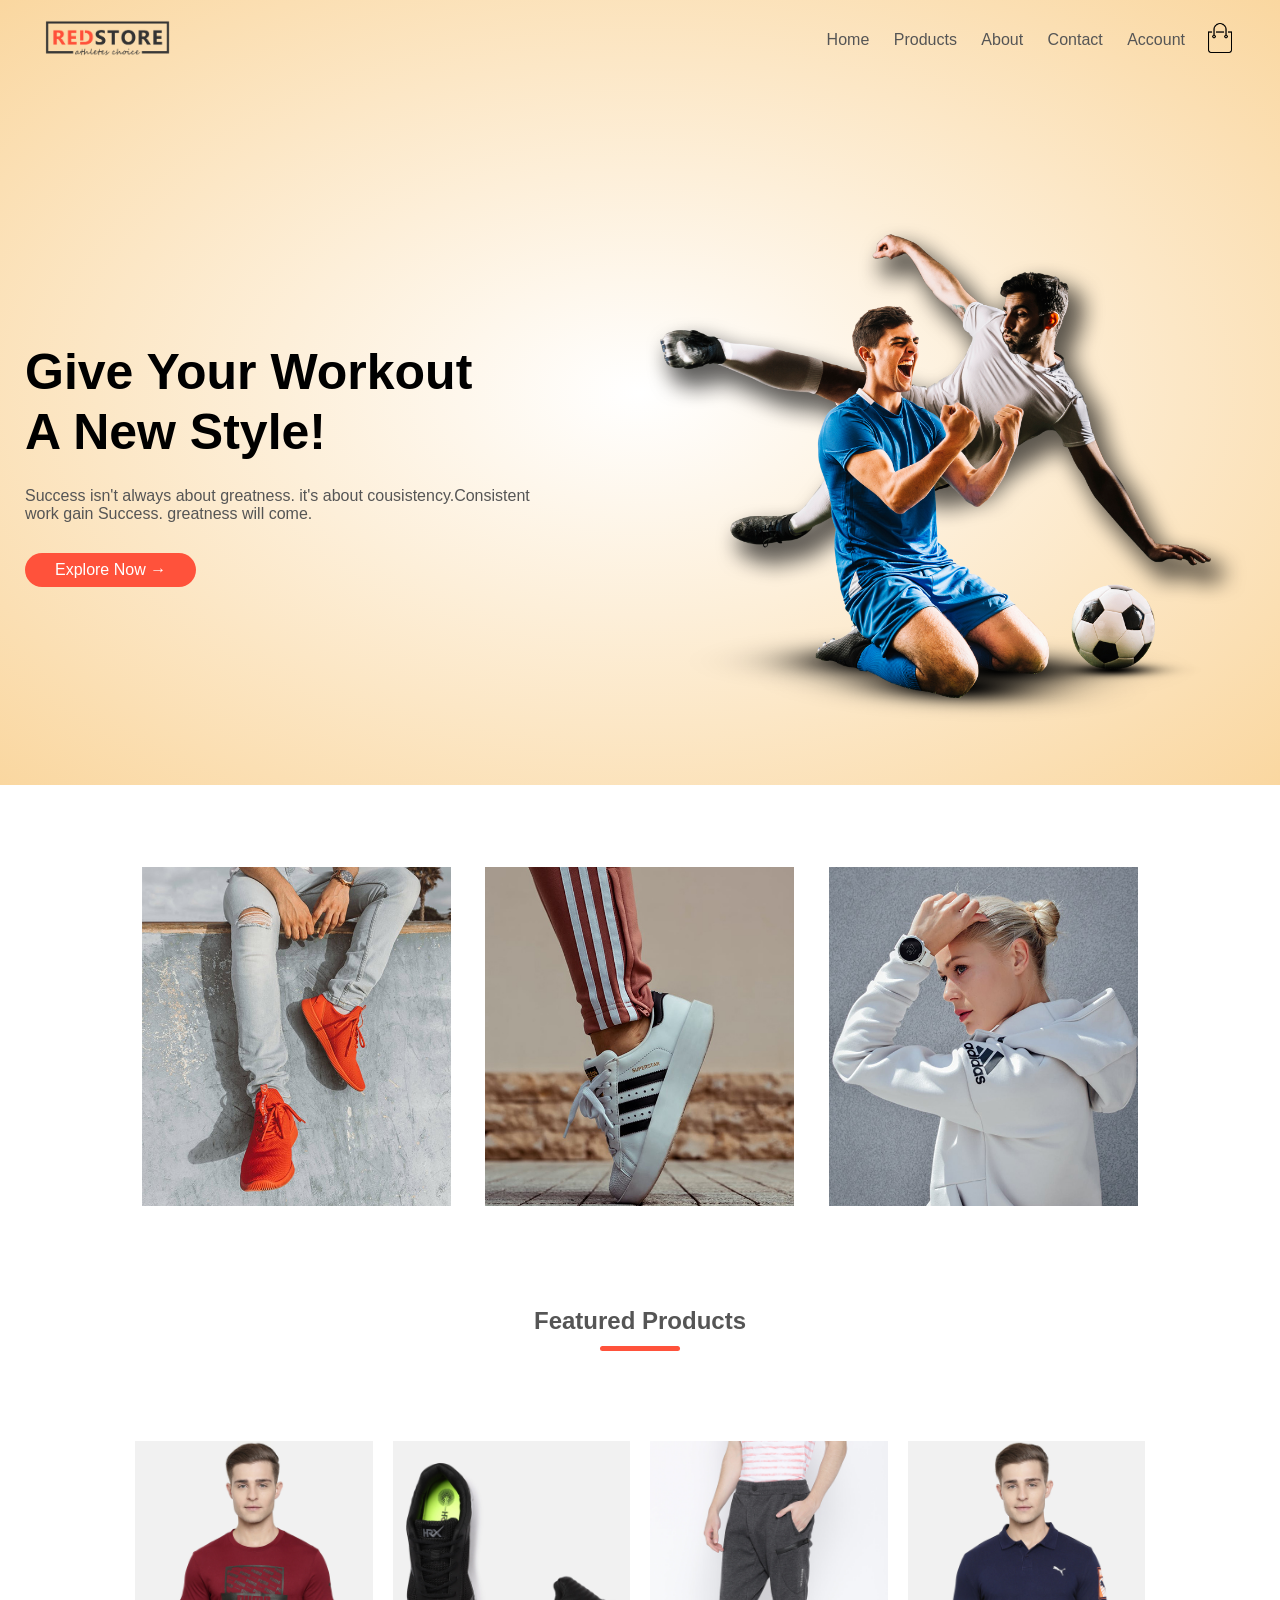
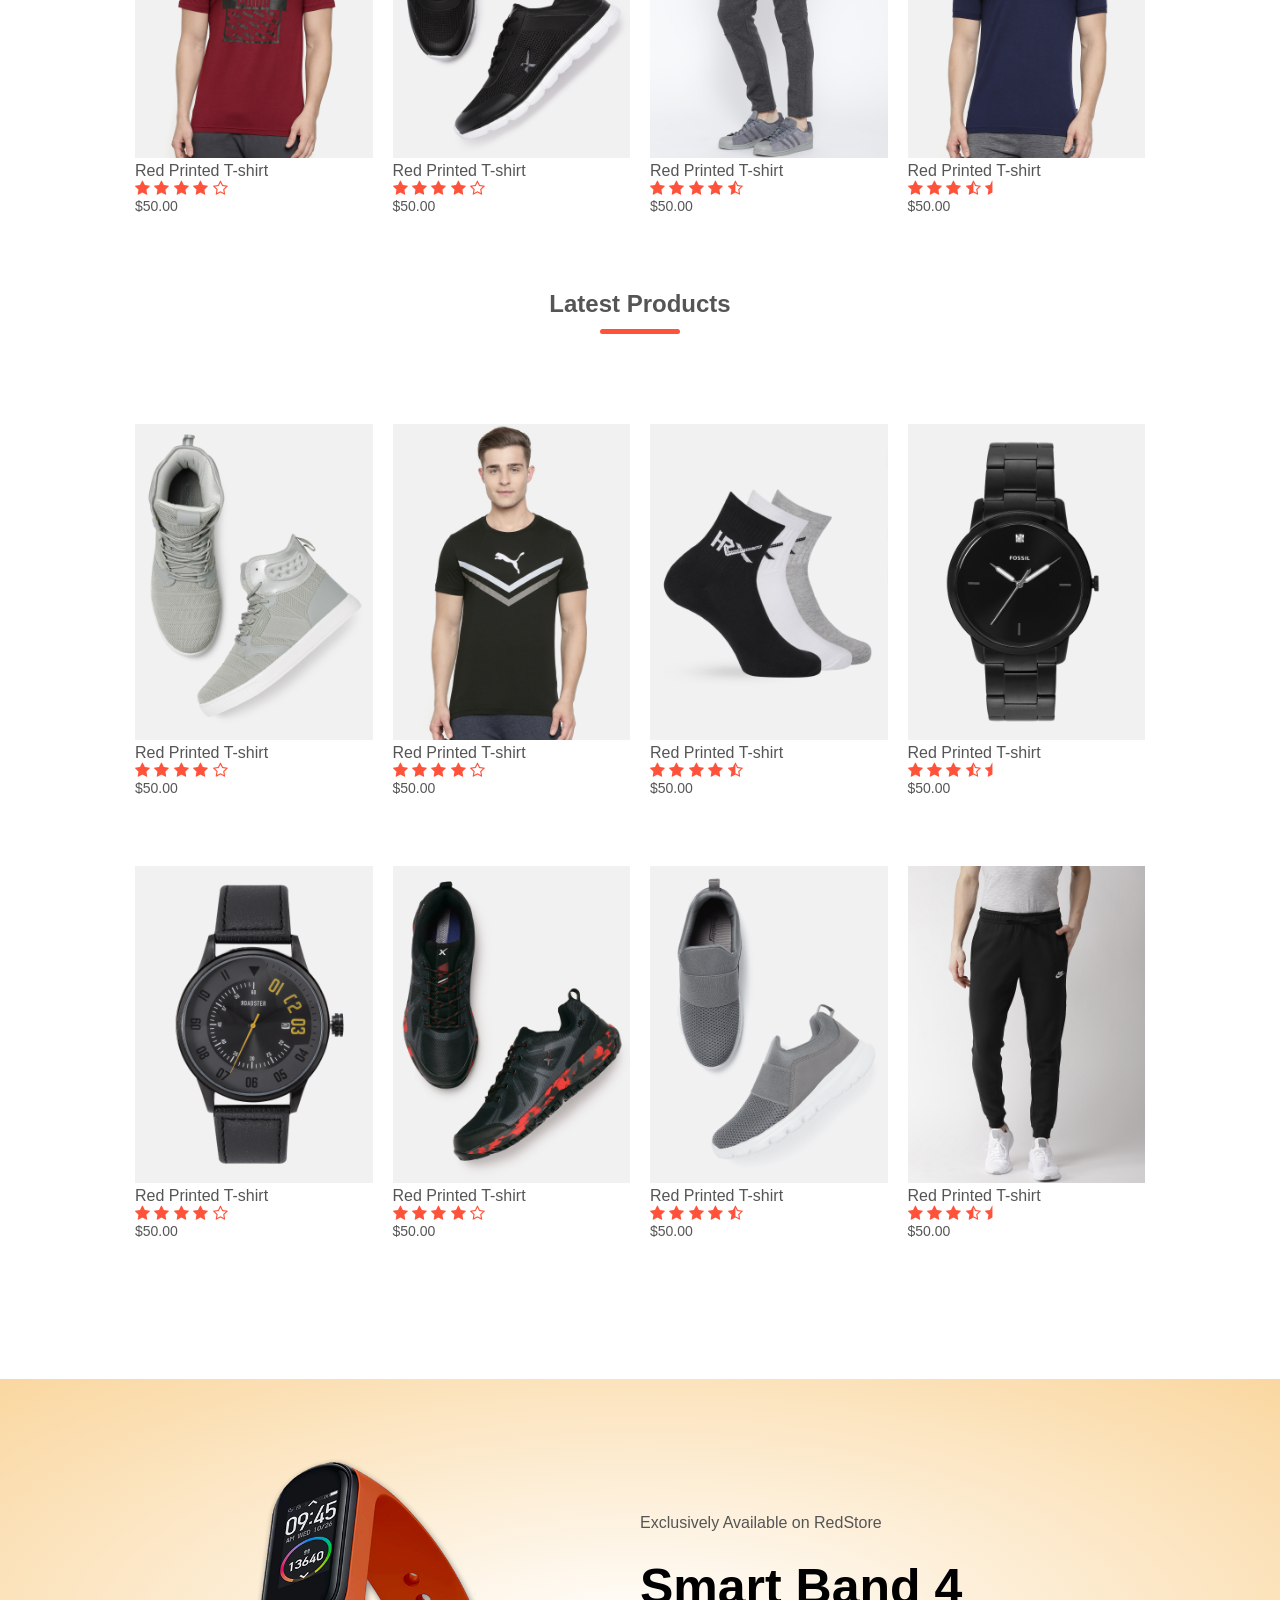
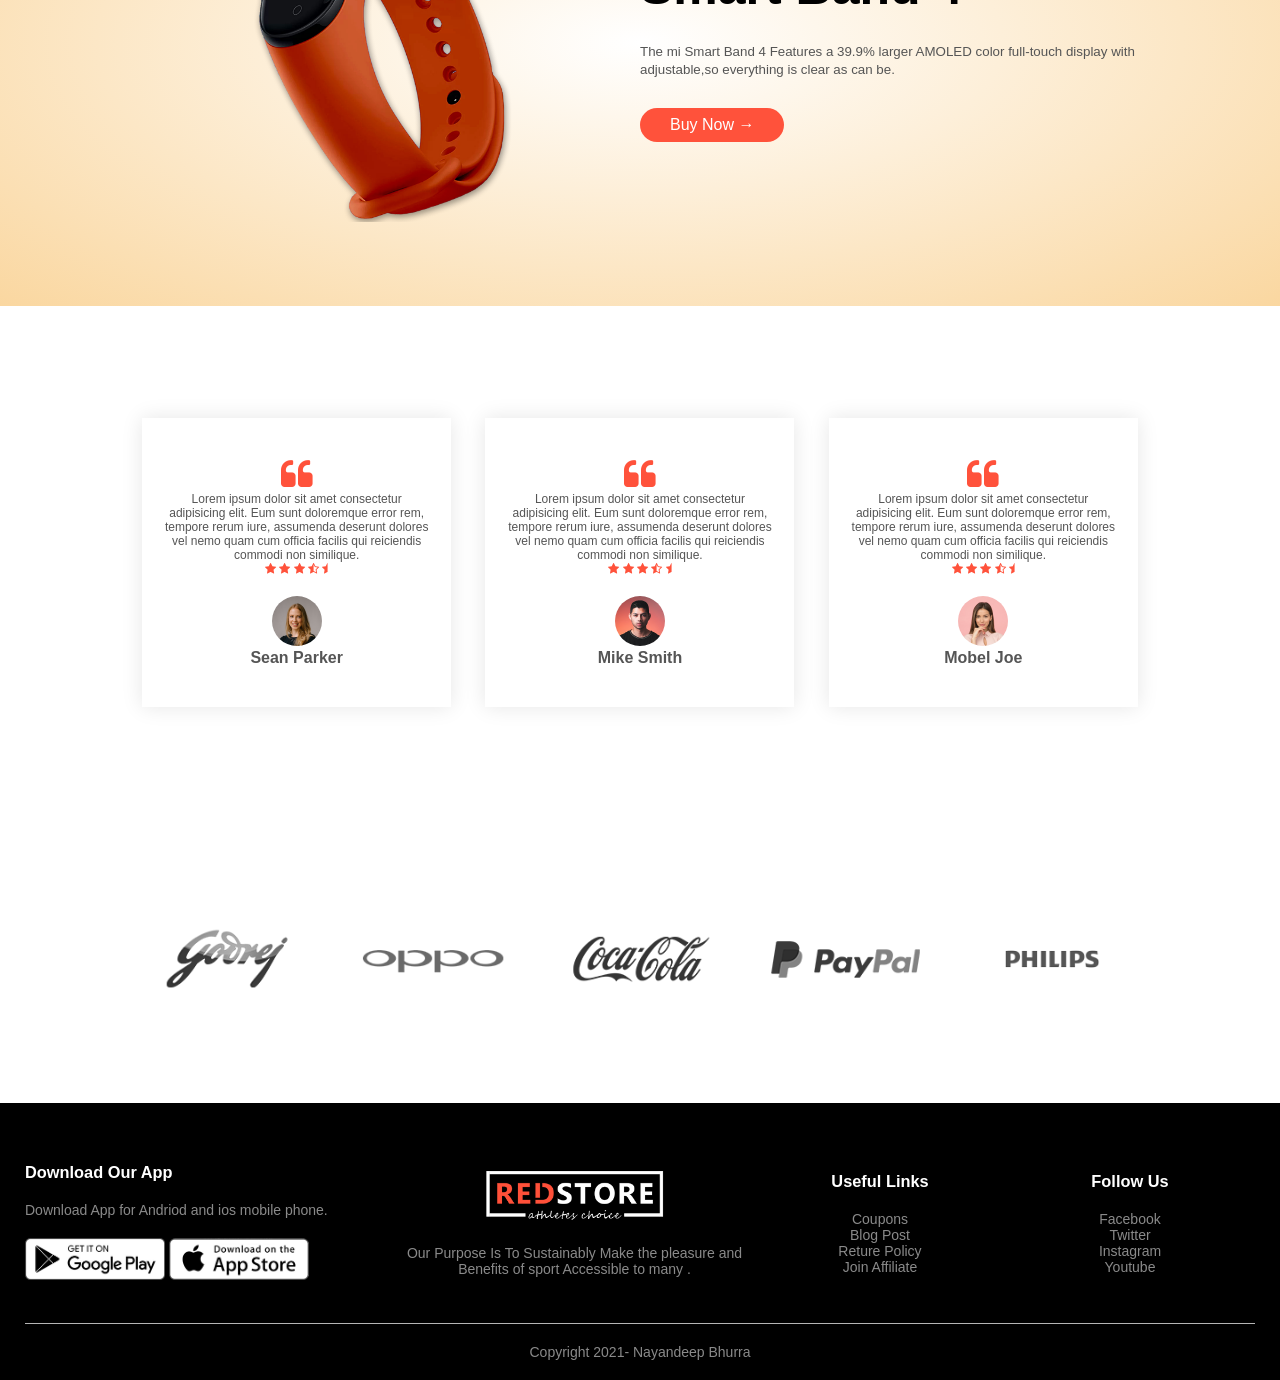
<file: index.html>
<!DOCTYPE html>
<html lang="en">
<head>
    <meta charset="UTF-8">
    <meta http-equiv="X-UA-Compatible" content="IE=edge">
    <meta name="viewport" content="width=device-width, initial-scale=1.0">
    <title>RedStore | Ecommerce Website</title>
    <link rel="stylesheet" href="shoping_store_css.css">
    <link rel="stylesheet" href="font-awesome/css/font-awesome.min.css">
</head>
<body>
<div class="header">  
    <div class="container">
        <div class="navbar">
        <div class="logo">
            <a href="shoping_store_html.html"><img src="logo.png" alt="logo" width="125px"></a>
        </div>
        <nav>
            <ul id="MenuItems">
                <li><a href="shoping_store_html.html">Home</a></li>
                <li><a href="shoping_store_product_html.html">Products</a></li>
                <li><a href="">About</a></li>
                <li><a href="">Contact</a></li>
                <li><a href="shoping_account_html.html">Account</a></li>
            </ul>
        </nav>
       <a href="shoping_store_cart_html.html"><img src="cart.png" alt="cart" width="30px" height="30px"></a>
        <img src="menu.png" alt="menu" class="menu-icon" onclick="menutoggle()">
    </div>
    <div class="row">
        <div class="col-2">
            <h1>Give Your Workout<br>A New Style!</h1>
            <p>Success isn't always about greatness. it's about
                cousistency.Consistent <br> work gain Success.
                greatness will come.
            </p>
            <a href="" class="btn">Explore Now &#8594;</a>
        </div>
        <div class="col-2">
            <img src="image1.png" alt="image1">
        </div>
        </div>
    </div>
</div>

<!--------------------------featured categories-->

<div class="categories">
    <div class="small-container">
    <div class="row">
        <div class="col-3">
            <img src="category-1.jpg" alt="categories">
        </div>
        <div class="col-3">
            <img src="category-2.jpg" alt="categories">
        </div>
        <div class="col-3">
            <img src="category-3.jpg" alt="categories">
        </div>
    </div>
    </div>
</div>
<!---------------featured products-->
<div class="small-container">
    <h2 class="title">Featured Products</h2>
    <div class="row">
        <div class="col-4">
           <a href="shoping_store_product_detalis_html.html"><img src="product-1.jpg" alt="product"></a>
            <a href="shoping_store_product_detalis_html.html"><h4>Red Printed T-shirt</h4></a>
            <div class="rating">
                <i class="fa fa-star" aria-hidden="true"></i>
                <i class="fa fa-star" aria-hidden="true"></i>
                <i class="fa fa-star" aria-hidden="true"></i>
                <i class="fa fa-star" aria-hidden="true"></i>
                <i class="fa fa-star-o" aria-hidden="true"></i>
            </div>
            <p>$50.00</p>
        </div>
        <div class="col-4">
            <img src="product-2.jpg" alt="product">
            <h4>Red Printed T-shirt</h4>
            <div class="rating">
                <i class="fa fa-star" aria-hidden="true"></i>
                <i class="fa fa-star" aria-hidden="true"></i>
                <i class="fa fa-star" aria-hidden="true"></i>
                <i class="fa fa-star" aria-hidden="true"></i>
                <i class="fa fa-star-o" aria-hidden="true"></i>
            </div>
            <p>$50.00</p>
        </div>
        <div class="col-4">
            <img src="product-3.jpg" alt="product">
            <h4>Red Printed T-shirt</h4>
            <div class="rating">
                <i class="fa fa-star" aria-hidden="true"></i>
                <i class="fa fa-star" aria-hidden="true"></i>
                <i class="fa fa-star" aria-hidden="true"></i>
                <i class="fa fa-star" aria-hidden="true"></i>
                <i class="fa fa-star-half-o" aria-hidden="true"></i>
            </div>
            <p>$50.00</p>
        </div>
        <div class="col-4">
            <img src="product-4.jpg" alt="product">
            <h4>Red Printed T-shirt</h4>
            <div class="rating">
                <i class="fa fa-star" aria-hidden="true"></i>
                <i class="fa fa-star" aria-hidden="true"></i>
                <i class="fa fa-star" aria-hidden="true"></i>
                <i class="fa fa-star-half-o" aria-hidden="true"></i>
                <i class="fa fa-star-half" aria-hidden="true"></i>
            </div>
            <p>$50.00</p>
        </div> 
    </div>
    <h2 class="title">Latest Products</h2>
    <div class="row">
        <div class="col-4">
            <img src="product-5.jpg" alt="product">
            <h4>Red Printed T-shirt</h4>
            <div class="rating">
                <i class="fa fa-star" aria-hidden="true"></i>
                <i class="fa fa-star" aria-hidden="true"></i>
                <i class="fa fa-star" aria-hidden="true"></i>
                <i class="fa fa-star" aria-hidden="true"></i>
                <i class="fa fa-star-o" aria-hidden="true"></i>
            </div>
            <p>$50.00</p>
        </div>
        <div class="col-4">
            <img src="product-6.jpg" alt="product">
            <h4>Red Printed T-shirt</h4>
            <div class="rating">
                <i class="fa fa-star" aria-hidden="true"></i>
                <i class="fa fa-star" aria-hidden="true"></i>
                <i class="fa fa-star" aria-hidden="true"></i>
                <i class="fa fa-star" aria-hidden="true"></i>
                <i class="fa fa-star-o" aria-hidden="true"></i>
            </div>
            <p>$50.00</p>
        </div>
        <div class="col-4">
            <img src="product-7.jpg" alt="product">
            <h4>Red Printed T-shirt</h4>
            <div class="rating">
                <i class="fa fa-star" aria-hidden="true"></i>
                <i class="fa fa-star" aria-hidden="true"></i>
                <i class="fa fa-star" aria-hidden="true"></i>
                <i class="fa fa-star" aria-hidden="true"></i>
                <i class="fa fa-star-half-o" aria-hidden="true"></i>
            </div>
            <p>$50.00</p>
        </div>
        <div class="col-4">
            <img src="product-8.jpg" alt="product">
            <h4>Red Printed T-shirt</h4>
            <div class="rating">
                <i class="fa fa-star" aria-hidden="true"></i>
                <i class="fa fa-star" aria-hidden="true"></i>
                <i class="fa fa-star" aria-hidden="true"></i>
                <i class="fa fa-star-half-o" aria-hidden="true"></i>
                <i class="fa fa-star-half" aria-hidden="true"></i>
            </div>
            <p>$50.00</p>
        </div> 
    </div>
        <div class="row">
            <div class="col-4">
                <img src="product-9.jpg" alt="product-1">
                <h4>Red Printed T-shirt</h4>
                <div class="rating">
                    <i class="fa fa-star" aria-hidden="true"></i>
                    <i class="fa fa-star" aria-hidden="true"></i>
                    <i class="fa fa-star" aria-hidden="true"></i>
                    <i class="fa fa-star" aria-hidden="true"></i>
                    <i class="fa fa-star-o" aria-hidden="true"></i>
                </div>
                <p>$50.00</p>
            </div>
            <div class="col-4">
                <img src="product-10.jpg" alt="product-1">
                <h4>Red Printed T-shirt</h4>
                <div class="rating">
                    <i class="fa fa-star" aria-hidden="true"></i>
                    <i class="fa fa-star" aria-hidden="true"></i>
                    <i class="fa fa-star" aria-hidden="true"></i>
                    <i class="fa fa-star" aria-hidden="true"></i>
                    <i class="fa fa-star-o" aria-hidden="true"></i>
                </div>
                <p>$50.00</p>
            </div>
            <div class="col-4">
                <img src="product-11.jpg" alt="product-1">
                <h4>Red Printed T-shirt</h4>
                <div class="rating">
                    <i class="fa fa-star" aria-hidden="true"></i>
                    <i class="fa fa-star" aria-hidden="true"></i>
                    <i class="fa fa-star" aria-hidden="true"></i>
                    <i class="fa fa-star" aria-hidden="true"></i>
                    <i class="fa fa-star-half-o" aria-hidden="true"></i>
                </div>
                <p>$50.00</p>
            </div>
            <div class="col-4">
                <img src="product-12.jpg" alt="product-1">
                <h4>Red Printed T-shirt</h4>
                <div class="rating">
                    <i class="fa fa-star" aria-hidden="true"></i>
                    <i class="fa fa-star" aria-hidden="true"></i>
                    <i class="fa fa-star" aria-hidden="true"></i>
                    <i class="fa fa-star-half-o" aria-hidden="true"></i>
                    <i class="fa fa-star-half" aria-hidden="true"></i>
                </div>
                <p>$50.00</p>
            </div> 
        </div>
</div>
<!---------------------------------offer-->
<div class="offer">
    <div class="small-container">
        <div class="row">
            <div class="col-2">
                <img src="exclusive.png" alt="exclusive" class="offer-img">
            </div>
            <div class="col-2">
                <p>Exclusively Available on RedStore</p>
                <h1>Smart Band 4</h1>
                <small>The mi Smart Band 4 Features a 39.9% larger 
                    AMOLED color full-touch display with adjustable,so 
                    everything is clear as can be.</small>
<br>
                <a href="" class="btn">Buy Now &#8594;</a>
            </div>
        </div>
    </div>
</div>

<!----------------testimonal----------------->
<div class="testimonal">
    <div class="small-container">
        <div class="row">
            <div class="col-3">
                <i class="fa fa-quote-left" aria-hidden="true"></i>
                <p>Lorem ipsum dolor sit amet consectetur 
                    adipisicing elit. Eum sunt doloremque error rem, 
                    tempore rerum iure, assumenda deserunt dolores vel
                     nemo quam cum officia facilis qui reiciendis 
                     commodi non similique.</p>
                     <div class="rating">
                        <i class="fa fa-star" aria-hidden="true"></i>
                        <i class="fa fa-star" aria-hidden="true"></i>
                        <i class="fa fa-star" aria-hidden="true"></i>
                        <i class="fa fa-star-half-o" aria-hidden="true"></i>
                        <i class="fa fa-star-half" aria-hidden="true"></i>
                    </div>
                    <img src="user-1.png" alt="user">
                    <h3>Sean Parker</h3>
            </div>
            <div class="col-3">
                <i class="fa fa-quote-left" aria-hidden="true"></i>
                <p>Lorem ipsum dolor sit amet consectetur 
                    adipisicing elit. Eum sunt doloremque error rem, 
                    tempore rerum iure, assumenda deserunt dolores vel
                     nemo quam cum officia facilis qui reiciendis 
                     commodi non similique.</p>
                     <div class="rating">
                        <i class="fa fa-star" aria-hidden="true"></i>
                        <i class="fa fa-star" aria-hidden="true"></i>
                        <i class="fa fa-star" aria-hidden="true"></i>
                        <i class="fa fa-star-half-o" aria-hidden="true"></i>
                        <i class="fa fa-star-half" aria-hidden="true"></i>
                    </div>
                    <img src="user-2.png" alt="user">
                    <h3>Mike Smith</h3>
            </div>
            <div class="col-3">
                <i class="fa fa-quote-left" aria-hidden="true"></i>
                <p>Lorem ipsum dolor sit amet consectetur 
                    adipisicing elit. Eum sunt doloremque error rem, 
                    tempore rerum iure, assumenda deserunt dolores vel
                     nemo quam cum officia facilis qui reiciendis 
                     commodi non similique.</p>
                     <div class="rating">
                        <i class="fa fa-star" aria-hidden="true"></i>
                        <i class="fa fa-star" aria-hidden="true"></i>
                        <i class="fa fa-star" aria-hidden="true"></i>
                        <i class="fa fa-star-half-o" aria-hidden="true"></i>
                        <i class="fa fa-star-half" aria-hidden="true"></i>
                    </div>
                    <img src="user-3.png" alt="user">
                    <h3>Mobel Joe</h3>
            </div>
        </div>
    </div>
</div>
<!---------------brands--------------->
    <div class="brands">
        <div class="small-container">
            <div class="row">
                <div class="col-5">
                    <img src="logo-godrej.png" alt="logo-godrej">
                </div>
                <div class="col-5">
                    <img src="logo-oppo.png" alt="logo-godrej">
                </div>
                <div class="col-5">
                    <img src="logo-coca-cola.png" alt="logo-godrej">
                </div>
                <div class="col-5">
                    <img src="logo-paypal.png" alt="logo-godrej">
                </div>
                <div class="col-5">
                    <img src="logo-philips.png" alt="logo-godrej">
                </div>
            </div>
        </div>
    </div>
<!--------------------------footer-->
<div class="footer">
    <div class="container">
        <div class="row">
            <div class="footer-col-1">
                <h3>Download Our App</h3>
                <p>Download App for Andriod and ios mobile phone.</p>
                <div class="app-logo">
                    <img src="play-store.png" alt="play-store">
                    <img src="app-store.png" alt="app-store">
                </div>
            </div>
            <div class="footer-col-2">
                <img src="logo-white.png" alt="logo">
                <p>Our Purpose Is To Sustainably Make the pleasure and 
                    Benefits of sport Accessible to many .</p>
                </p>
            </div>
            <div class="footer-col-3">
                <h3>Useful Links</h3>
                <ul>
                    <li>Coupons</li>
                    <li>Blog Post</li>
                    <li>Reture Policy</li>
                    <li>Join Affiliate</li>
                </ul>
            </div>
            <div class="footer-col-4">
                <h3>Follow Us</h3>
                <ul>
                    <li>Facebook</li>
                    <li>Twitter</li>
                    <li>Instagram</li>
                    <li>Youtube</li>
                </ul>
            </div>
        </div>
        <hr>
        <p class="copy-right">Copyright 2021- Nayandeep Bhurra</p>
    </div>
</div>

<!------------------------java script-->
<script>
    var MenuItems = document.getElementById("MenuItems");

    MenuItems.style.maxHeight = "0px";

    function menutoggle(){
        if(  MenuItems.style.maxHeight == "0px")
        {
            MenuItems.style.maxHeight = "200px";
        }
        else
        {
            MenuItems.style.maxHeight = "0px";
        }
    }
</script>
</body>
</html>
</file>
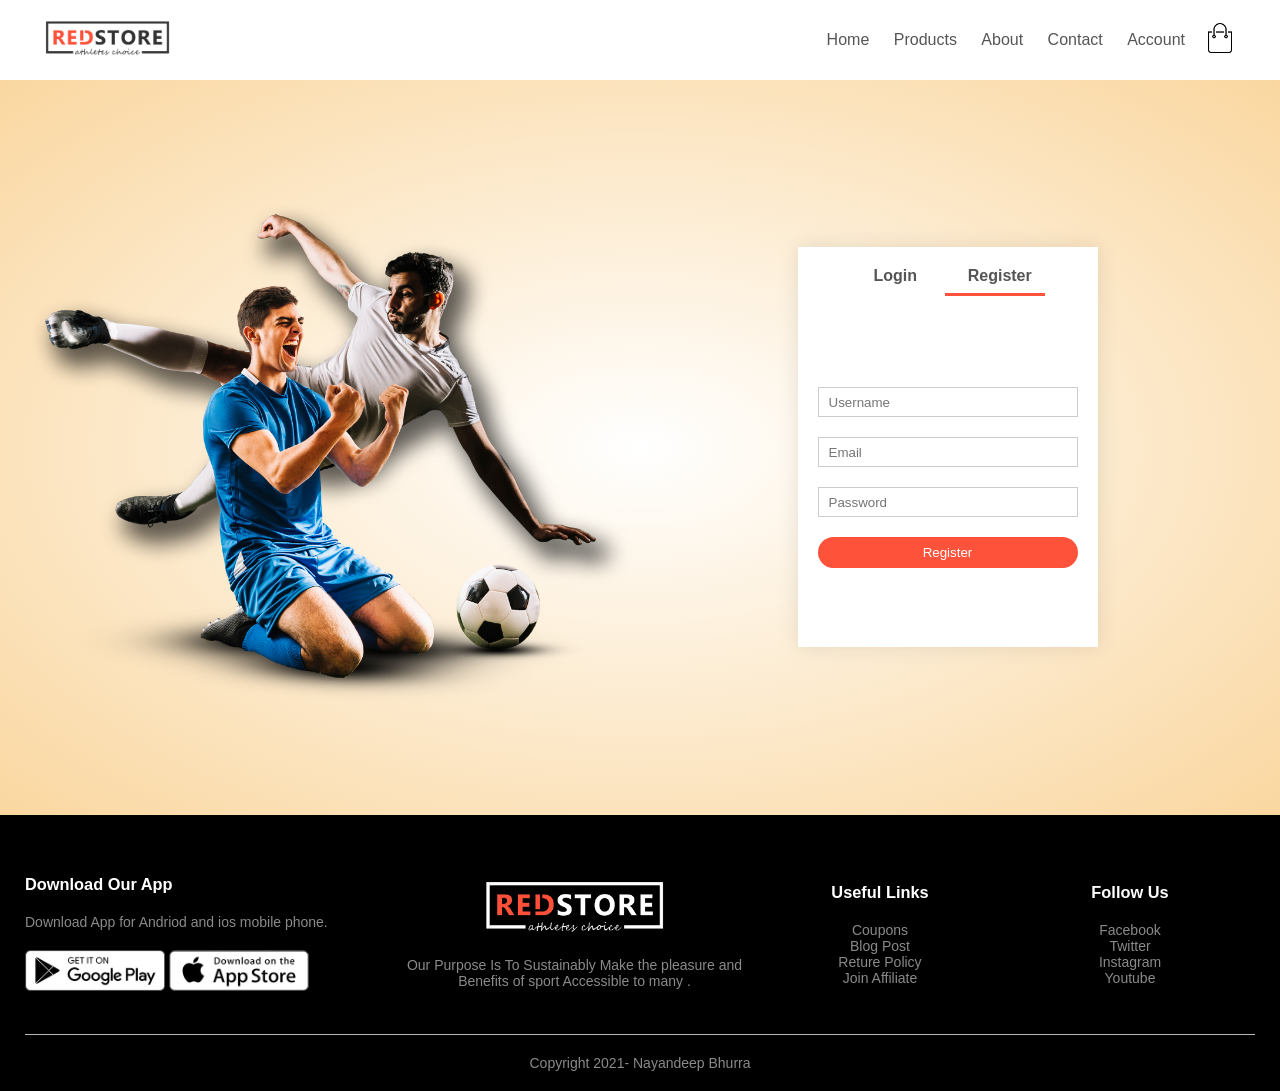
<file: shoping_account_html.html>
<!DOCTYPE html>
<html lang="en">
<head>
    <meta charset="UTF-8">
    <meta http-equiv="X-UA-Compatible" content="IE=edge">
    <meta name="viewport" content="width=device-width, initial-scale=1.0">
    <title>All product-RedStore </title>
    <link rel="stylesheet" href="shoping_store_css.css">
    <link rel="stylesheet" href="font-awesome/css/font-awesome.min.css">
</head>
<body>
    <div class="container">
        <div class="navbar">
        <div class="logo">
            <img src="logo.png" alt="logo" width="125px">
        </div>
        <nav>
            <ul id="MenuItems">
                <li><a href="shoping_store_html.html">Home</a></li>
                <li><a href="shoping_store_product_html.html">Products</a></li>
                <li><a href="">About</a></li>
                <li><a href="">Contact</a></li>
                <li><a href="shoping_account_html.html">Account</a></li>
            </ul>
        </nav>
        <a href="shoping_store_cart_html.html"><img src="cart.png" alt="cart" width="30px" height="30px"></a>
        <img src="menu.png" alt="menu" class="menu-icon" onclick="menutoggle()">
    </div>
    </div>

<!------------------------Account-page-->
<div class="account-page">
    <div class="container">
        <div class="row">
            <div class="col-2">
                <img src="image1.png" alt="image" width="100%">
            </div>
            <div class="col-2">
               <div class="form-container">
                   <div class="form-btn">
                       <span onclick="login()">Login</span>
                       <span onclick="register()">Register</span>
                       <hr id="Indicator">
                   </div>
                   <form id="LoginForm">
                       <input type="text" placeholder="Username">
                       <input type="password" placeholder="Password">
                       <button type="submit" class="btn">Login</button>
                       <a href="">Forgot Password</a>
                   </form>
                   
                   <form id="RegForm">
                    <input type="text" placeholder="Username">
                    <input type="email" placeholder="Email">
                    <input type="password" placeholder="Password">
                    <button type="submit" class="btn">Register</button>
                    
                </form>
               </div>
            </div>
        </div>
    </div>
</div>
<!--------------------------footer-->
<div class="footer">
    <div class="container">
        <div class="row">
            <div class="footer-col-1">
                <h3>Download Our App</h3>
                <p>Download App for Andriod and ios mobile phone.</p>
                <div class="app-logo">
                    <img src="play-store.png" alt="play-store">
                    <img src="app-store.png" alt="app-store">
                </div>
            </div>
            <div class="footer-col-2">
                <img src="logo-white.png" alt="logo">
                <p>Our Purpose Is To Sustainably Make the pleasure and 
                    Benefits of sport Accessible to many .</p>
                </p>
            </div>
            <div class="footer-col-3">
                <h3>Useful Links</h3>
                <ul>
                    <li>Coupons</li>
                    <li>Blog Post</li>
                    <li>Reture Policy</li>
                    <li>Join Affiliate</li>
                </ul>
            </div>
            <div class="footer-col-4">
                <h3>Follow Us</h3>
                <ul>
                    <li>Facebook</li>
                    <li>Twitter</li>
                    <li>Instagram</li>
                    <li>Youtube</li>
                </ul>
            </div>
        </div>
        <hr>
        <p class="copy-right">Copyright 2021- Nayandeep Bhurra</p>
    </div>
</div>

<!------------------------java script------------------------------------------>
<script>
    var MenuItems = document.getElementById("MenuItems");

    MenuItems.style.maxHeight = "0px";

    function menutoggle(){
        if(  MenuItems.style.maxHeight == "0px")
        {
            MenuItems.style.maxHeight = "200px";
        }
        else
        {
            MenuItems.style.maxHeight = "0px";
        }
    }
</script>

<!----------------------------js for toogle form-->

<script>
    var LoginForm = document.getElementById("LoginForm");
    var RegForm = document.getElementById("RegForm");
    var Indicator = document.getElementById("Indicator");

    function register(){
        RegForm.style.transform = "translateX(0px)";
        LoginForm.style.transform = "translateX(0px)";
        Indicator.style.transform = "translateX(100px)";
    }
    function login(){
        RegForm.style.transform = "translateX(300px)";
        LoginForm.style.transform = "translateX(300px)";
        Indicator.style.transform = "translateX(0px)";
    }
</script>
</body>
</html>
</file>
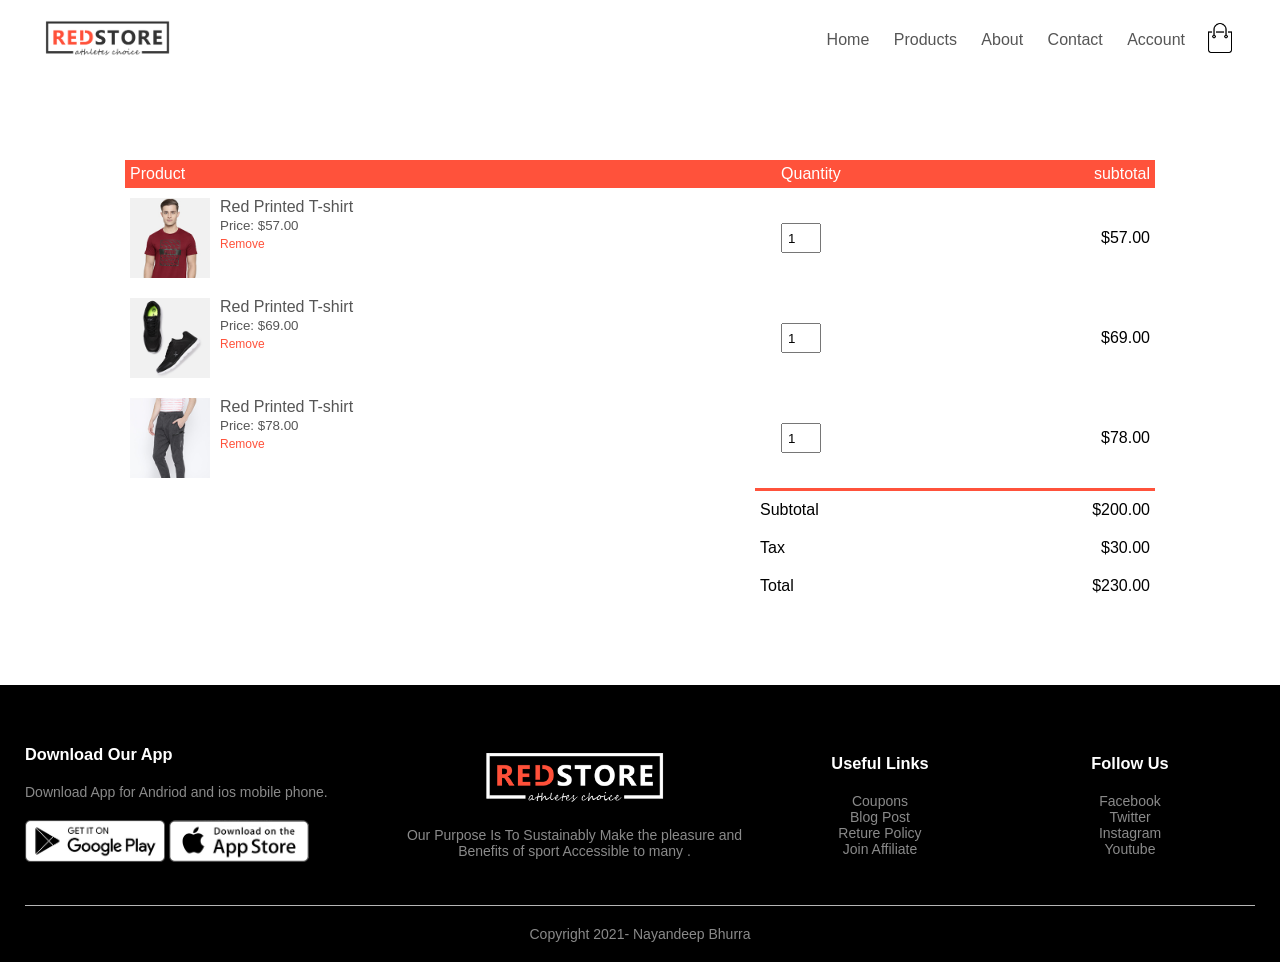
<file: shoping_store_cart_html.html>
<!DOCTYPE html>
<html lang="en">
<head>
    <meta charset="UTF-8">
    <meta http-equiv="X-UA-Compatible" content="IE=edge">
    <meta name="viewport" content="width=device-width, initial-scale=1.0">
    <title>All product-RedStore </title>
    <link rel="stylesheet" href="shoping_store_css.css">
    <link rel="stylesheet" href="font-awesome/css/font-awesome.min.css">
</head>
<body>
    <div class="container">
        <div class="navbar">
        <div class="logo">
            <img src="logo.png" alt="logo" width="125px">
        </div>
        <nav>
            <ul id="MenuItems">
                <li><a href="shoping_store_html.html">Home</a></li>
                <li><a href="shoping_store_product_html.html">Products</a></li>
                <li><a href="">About</a></li>
                <li><a href="">Contact</a></li>
                <li><a href="shoping_account_html.html">Account</a></li>
            </ul>
        </nav>
        <a href="shoping_store_cart_html.html"><img src="cart.png" alt="cart" width="30px" height="30px"></a>
        <img src="menu.png" alt="menu" class="menu-icon" onclick="menutoggle()">
    </div>
    </div>

<!--------------------------cart item details---------------->
<div class="small-container cart-page">
    <table>
        <tr>
            <th>Product</th>
            <th>Quantity</th>
            <th>subtotal</th>
        </tr>
        <tr>
            <td>
                <div class="cart-info">
                    <img src="buy-1.jpg" alt="buy">
                    <div>
                        <p> Red Printed T-shirt </p>
                        <small>Price: $57.00</small>
                        <br>
                        <a href="">Remove</a>
                    </div>
                </div>
            </td>
            <td><input type="number" value="1"></td>
            <td>$57.00</td>
        </tr>
        <tr>
            <td>
                <div class="cart-info">
                    <img src="buy-2.jpg" alt="buy">
                    <div>
                        <p> Red Printed T-shirt </p>
                        <small>Price: $69.00</small>
                        <br>
                        <a href="">Remove</a>
                    </div>
                </div>
            </td>
            <td><input type="number" value="1"></td>
            <td>$69.00</td>
        </tr>
        <tr>
            <td>
                <div class="cart-info">
                    <img src="buy-3.jpg" alt="buy">
                    <div>
                        <p> Red Printed T-shirt </p>
                        <small>Price: $78.00</small>
                        <br>
                        <a href="">Remove</a>
                    </div>
                </div>
            </td>
            <td><input type="number" value="1"></td>
            <td>$78.00</td>
        </tr>
    </table>

    <div class="total-price">
        <table>
            <tr>
                <td>Subtotal</td>
                <td>$200.00</td>
            </tr>
            <tr>
                <td>Tax</td>
                <td>$30.00</td>
            </tr>
            <tr>
                <td>Total</td>
                <td>$230.00</td>
            </tr>
        </table>
    </div>
</div>



<!--------------------------footer-->
<div class="footer">
    <div class="container">
        <div class="row">
            <div class="footer-col-1">
                <h3>Download Our App</h3>
                <p>Download App for Andriod and ios mobile phone.</p>
                <div class="app-logo">
                    <img src="play-store.png" alt="play-store">
                    <img src="app-store.png" alt="app-store">
                </div>
            </div>
            <div class="footer-col-2">
                <img src="logo-white.png" alt="logo">
                <p>Our Purpose Is To Sustainably Make the pleasure and 
                    Benefits of sport Accessible to many .</p>
                </p>
            </div>
            <div class="footer-col-3">
                <h3>Useful Links</h3>
                <ul>
                    <li>Coupons</li>
                    <li>Blog Post</li>
                    <li>Reture Policy</li>
                    <li>Join Affiliate</li>
                </ul>
            </div>
            <div class="footer-col-4">
                <h3>Follow Us</h3>
                <ul>
                    <li>Facebook</li>
                    <li>Twitter</li>
                    <li>Instagram</li>
                    <li>Youtube</li>
                </ul>
            </div>
        </div>
        <hr>
        <p class="copy-right">Copyright 2021- Nayandeep Bhurra</p>
    </div>
</div>

<!------------------------java script------------------------------------------>
<script>
    var MenuItems = document.getElementById("MenuItems");

    MenuItems.style.maxHeight = "0px";

    function menutoggle(){
        if(  MenuItems.style.maxHeight == "0px")
        {
            MenuItems.style.maxHeight = "200px";
        }
        else
        {
            MenuItems.style.maxHeight = "0px";
        }
    }
</script>


</body>
</html>
</file>
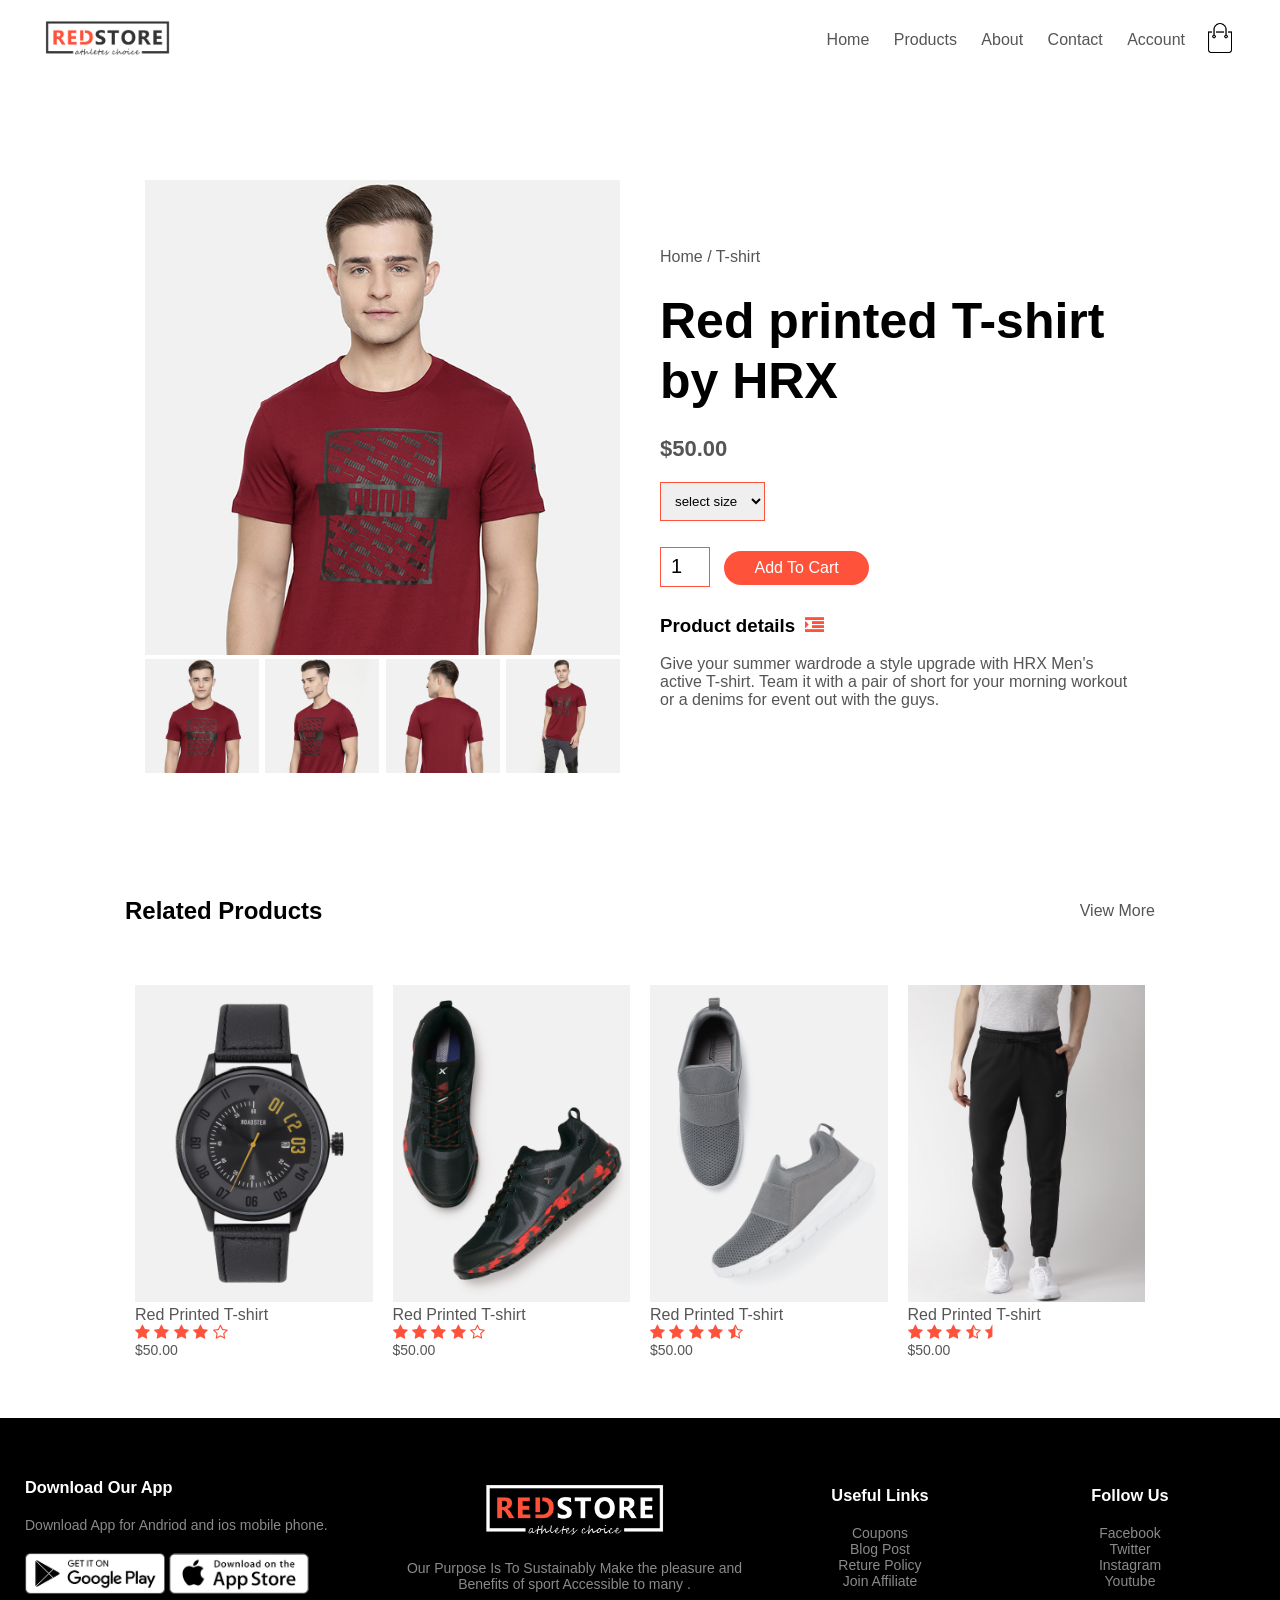
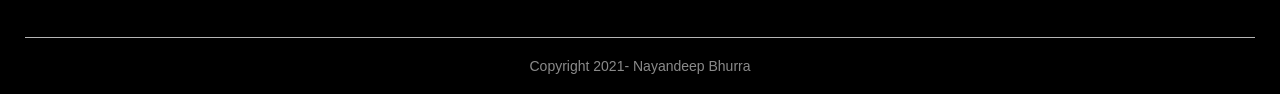
<file: shoping_store_product_detalis_html.html>
<!DOCTYPE html>
<html lang="en">
<head>
    <meta charset="UTF-8">
    <meta http-equiv="X-UA-Compatible" content="IE=edge">
    <meta name="viewport" content="width=device-width, initial-scale=1.0">
    <title>All product-RedStore </title>
    <link rel="stylesheet" href="shoping_store_css.css">
    <link rel="stylesheet" href="font-awesome/css/font-awesome.min.css">
</head>
<body>
    <div class="container">
        <div class="navbar">
        <div class="logo">
            <img src="logo.png" alt="logo" width="125px">
        </div>
        <nav>
            <ul id="MenuItems">
                <li><a href="shoping_store_html.html">Home</a></li>
                <li><a href="shoping_store_product_html.html">Products</a></li>
                <li><a href="">About</a></li>
                <li><a href="">Contact</a></li>
                <li><a href="shoping_account_html.html">Account</a></li>
            </ul>
        </nav>
        <a href="shoping_store_cart_html.html"><img src="cart.png" alt="cart" width="30px" height="30px"></a>
        <img src="menu.png" alt="menu" class="menu-icon" onclick="menutoggle()">
    </div>
    </div>
<!------------------------------------single product details-->
<div class="small-container single-product">
    <div class="row">
        <div class="col-2">
            <img src="gallery-1.jpg" alt="gallery" width="100%" id="ProductImg">

            <div class="small-img-row">
                <div class="small-img-col">
                    <img src="gallery-1.jpg" alt="gallery" width="100%" class="SmallImg">
                </div>
                <div class="small-img-col">
                    <img src="gallery-2.jpg" alt="gallery" width="100%" class="SmallImg">
                </div>
                <div class="small-img-col">
                    <img src="gallery-3.jpg" alt="gallery" width="100%" class="SmallImg">
                </div>
                <div class="small-img-col">
                    <img src="gallery-4.jpg" alt="gallery" width="100%" class="SmallImg">
                </div>
            </div>
        </div>
        <div class="col-2">
            <p>Home / T-shirt</p>
            <h1>Red printed T-shirt by HRX</h1>
            <h4>$50.00</h4>
            <select>
               <option>select size</option>
               <option>XXL</option>
               <option>XL</option>
               <option>larger</option>
               <option>Medium</option>
               <option>Small</option>
            </select>
            <input type="number" value="1">
            <a href="" class="btn">Add To Cart</a>
            <h3>Product details<i class="fa fa-indent" aria-hidden="true"></i></h3>
            <br>
            <p>Give your summer wardrode a style upgrade with HRX Men's active T-shirt. Team it with a pair of short for your morning workout 
                or a denims for event out with the guys.
            </p>
        </div>
    </div>
</div>

<!----------------------title-->
<div class="small-container">
    <div class="row row-2">
        <h2>Related Products</h2>
        <p>View More</p>
    </div>
</div>
<!----------------------------products-->
<div class="small-container">
    <div class="row">
        <div class="col-4">
            <img src="product-9.jpg" alt="product">
            <h4>Red Printed T-shirt</h4>
            <div class="rating">
                <i class="fa fa-star" aria-hidden="true"></i>
                <i class="fa fa-star" aria-hidden="true"></i>
                <i class="fa fa-star" aria-hidden="true"></i>
                <i class="fa fa-star" aria-hidden="true"></i>
                <i class="fa fa-star-o" aria-hidden="true"></i>
            </div>
            <p>$50.00</p>
        </div>
        <div class="col-4">
            <img src="product-10.jpg" alt="product">
            <h4>Red Printed T-shirt</h4>
            <div class="rating">
                <i class="fa fa-star" aria-hidden="true"></i>
                <i class="fa fa-star" aria-hidden="true"></i>
                <i class="fa fa-star" aria-hidden="true"></i>
                <i class="fa fa-star" aria-hidden="true"></i>
                <i class="fa fa-star-o" aria-hidden="true"></i>
            </div>
            <p>$50.00</p>
        </div>
        <div class="col-4">
            <img src="product-11.jpg" alt="product">
            <h4>Red Printed T-shirt</h4>
            <div class="rating">
                <i class="fa fa-star" aria-hidden="true"></i>
                <i class="fa fa-star" aria-hidden="true"></i>
                <i class="fa fa-star" aria-hidden="true"></i>
                <i class="fa fa-star" aria-hidden="true"></i>
                <i class="fa fa-star-half-o" aria-hidden="true"></i>
            </div>
            <p>$50.00</p>
        </div>
        <div class="col-4">
            <img src="product-12.jpg" alt="product">
            <h4>Red Printed T-shirt</h4>
            <div class="rating">
                <i class="fa fa-star" aria-hidden="true"></i>
                <i class="fa fa-star" aria-hidden="true"></i>
                <i class="fa fa-star" aria-hidden="true"></i>
                <i class="fa fa-star-half-o" aria-hidden="true"></i>
                <i class="fa fa-star-half" aria-hidden="true"></i>
            </div>
            <p>$50.00</p>
        </div> 
    </div>

</div>
<!--------------------------footer-->
<div class="footer">
    <div class="container">
        <div class="row">
            <div class="footer-col-1">
                <h3>Download Our App</h3>
                <p>Download App for Andriod and ios mobile phone.</p>
                <div class="app-logo">
                    <img src="play-store.png" alt="play-store">
                    <img src="app-store.png" alt="app-store">
                </div>
            </div>
            <div class="footer-col-2">
                <img src="logo-white.png" alt="logo">
                <p>Our Purpose Is To Sustainably Make the pleasure and 
                    Benefits of sport Accessible to many .</p>
                </p>
            </div>
            <div class="footer-col-3">
                <h3>Useful Links</h3>
                <ul>
                    <li>Coupons</li>
                    <li>Blog Post</li>
                    <li>Reture Policy</li>
                    <li>Join Affiliate</li>
                </ul>
            </div>
            <div class="footer-col-4">
                <h3>Follow Us</h3>
                <ul>
                    <li>Facebook</li>
                    <li>Twitter</li>
                    <li>Instagram</li>
                    <li>Youtube</li>
                </ul>
            </div>
        </div>
        <hr>
        <p class="copy-right">Copyright 2021- Nayandeep Bhurra</p>
    </div>
</div>

<!------------------------java script------------------------------------------>
<script>
    var MenuItems = document.getElementById("MenuItems");

    MenuItems.style.maxHeight = "0px";

    function menutoggle(){
        if(  MenuItems.style.maxHeight == "0px")
        {
            MenuItems.style.maxHeight = "200px";
        }
        else
        {
            MenuItems.style.maxHeight = "0px";
        }
    }
</script>

<!-------------------------js for product gallery-------->
<script>
    var ProductImg = document.getElementById("ProductImg");
    var SmallImg = document.getElementsByClassName("SmallImg");

    SmallImg[0].onclick = function()
    {
        ProductImg.src = SmallImg[0].src;
    }
    SmallImg[1].onclick = function()
    {
        ProductImg.src = SmallImg[1].src;
    }
    SmallImg[2].onclick = function()
    {
        ProductImg.src = SmallImg[2].src;
    }
    SmallImg[3].onclick = function()
    {
        ProductImg.src = SmallImg[3].src;
    }
</script>
</body>
</html>
</file>
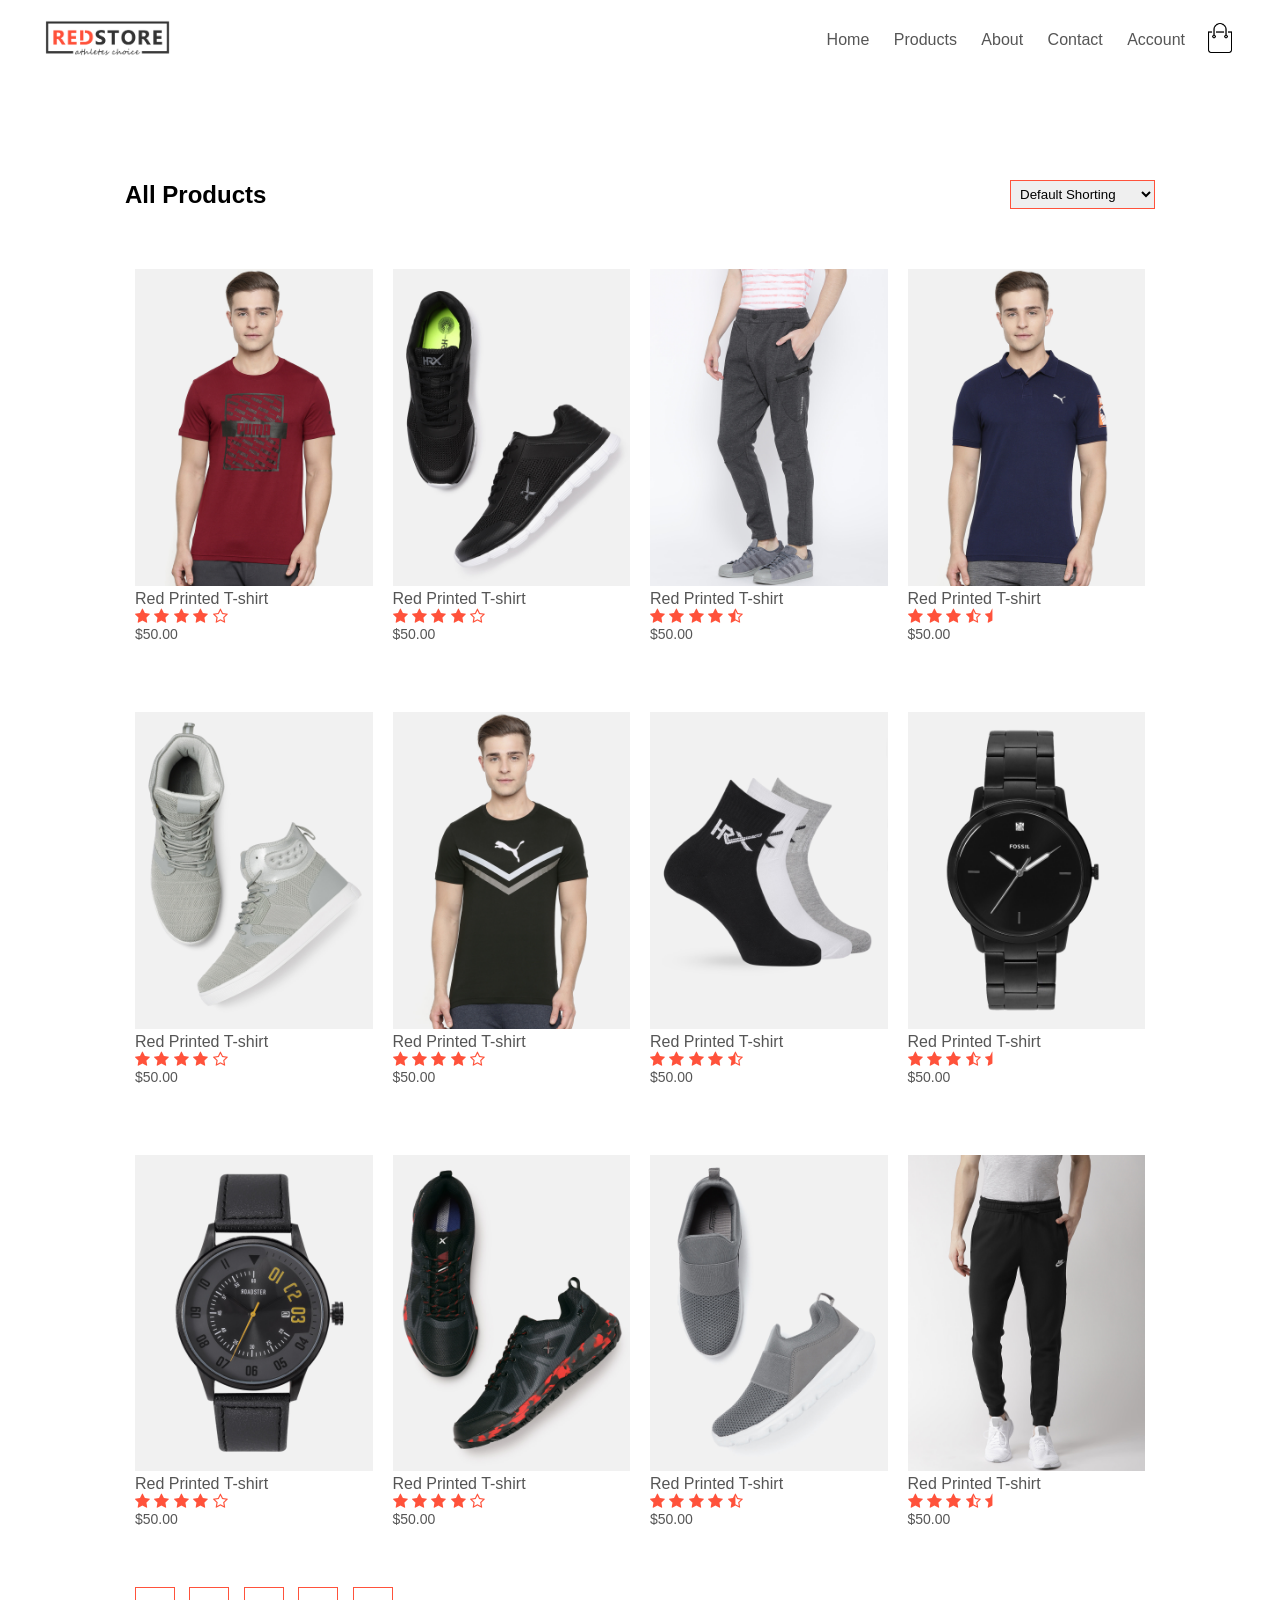
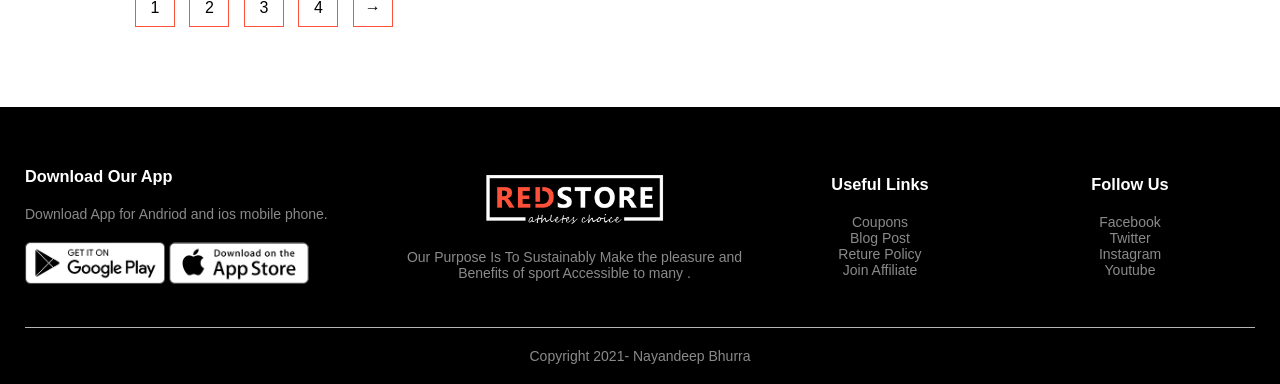
<file: shoping_store_product_html.html>
<!DOCTYPE html>
<html lang="en">
<head>
    <meta charset="UTF-8">
    <meta http-equiv="X-UA-Compatible" content="IE=edge">
    <meta name="viewport" content="width=device-width, initial-scale=1.0">
    <title>All product-RedStore </title>
    <link rel="stylesheet" href="shoping_store_css.css">
    <link rel="stylesheet" href="font-awesome/css/font-awesome.min.css">
</head>
<body>
    <div class="container">
        <div class="navbar">
        <div class="logo">
            <img src="logo.png" alt="logo" width="125px">
        </div>
        <nav>
            <ul id="MenuItems">
                <li><a href="shoping_store_html.html">Home</a></li>
                <li><a href="shoping_store_product_html.html">Products</a></li>
                <li><a href="">About</a></li>
                <li><a href="">Contact</a></li>
                <li><a href="shoping_account_html.html">Account</a></li>
            </ul>
        </nav>
        <a href="shoping_store_cart_html.html"><img src="cart.png" alt="cart" width="30px" height="30px"></a>
        <img src="menu.png" alt="menu" class="menu-icon" onclick="menutoggle()">
    </div>
    </div>
<div class="small-container">

    <div class="row row-2">
        <h2>All Products</h2>
        <select>
            <option>Default Shorting</option>
            <option>Short by price</option>
            <option>Short by Popularity</option>
            <option>Short by Rating</option>
            <option>Short by sale </option>
        </select>
    </div>
    
    <div class="row">
        <div class="col-4">
            <img src="product-1.jpg" alt="product">
            <h4>Red Printed T-shirt</h4>
            <div class="rating">
                <i class="fa fa-star" aria-hidden="true"></i>
                <i class="fa fa-star" aria-hidden="true"></i>
                <i class="fa fa-star" aria-hidden="true"></i>
                <i class="fa fa-star" aria-hidden="true"></i>
                <i class="fa fa-star-o" aria-hidden="true"></i>
            </div>
            <p>$50.00</p>
        </div>
        <div class="col-4">
            <img src="product-2.jpg" alt="product">
            <h4>Red Printed T-shirt</h4>
            <div class="rating">
                <i class="fa fa-star" aria-hidden="true"></i>
                <i class="fa fa-star" aria-hidden="true"></i>
                <i class="fa fa-star" aria-hidden="true"></i>
                <i class="fa fa-star" aria-hidden="true"></i>
                <i class="fa fa-star-o" aria-hidden="true"></i>
            </div>
            <p>$50.00</p>
        </div>
        <div class="col-4">
            <img src="product-3.jpg" alt="product">
            <h4>Red Printed T-shirt</h4>
            <div class="rating">
                <i class="fa fa-star" aria-hidden="true"></i>
                <i class="fa fa-star" aria-hidden="true"></i>
                <i class="fa fa-star" aria-hidden="true"></i>
                <i class="fa fa-star" aria-hidden="true"></i>
                <i class="fa fa-star-half-o" aria-hidden="true"></i>
            </div>
            <p>$50.00</p>
        </div>
        <div class="col-4">
            <img src="product-4.jpg" alt="product">
            <h4>Red Printed T-shirt</h4>
            <div class="rating">
                <i class="fa fa-star" aria-hidden="true"></i>
                <i class="fa fa-star" aria-hidden="true"></i>
                <i class="fa fa-star" aria-hidden="true"></i>
                <i class="fa fa-star-half-o" aria-hidden="true"></i>
                <i class="fa fa-star-half" aria-hidden="true"></i>
            </div>
            <p>$50.00</p>
        </div> 
    </div>
    <div class="row">
        <div class="col-4">
            <img src="product-5.jpg" alt="product">
            <h4>Red Printed T-shirt</h4>
            <div class="rating">
                <i class="fa fa-star" aria-hidden="true"></i>
                <i class="fa fa-star" aria-hidden="true"></i>
                <i class="fa fa-star" aria-hidden="true"></i>
                <i class="fa fa-star" aria-hidden="true"></i>
                <i class="fa fa-star-o" aria-hidden="true"></i>
            </div>
            <p>$50.00</p>
        </div>
        <div class="col-4">
            <img src="product-6.jpg" alt="product">
            <h4>Red Printed T-shirt</h4>
            <div class="rating">
                <i class="fa fa-star" aria-hidden="true"></i>
                <i class="fa fa-star" aria-hidden="true"></i>
                <i class="fa fa-star" aria-hidden="true"></i>
                <i class="fa fa-star" aria-hidden="true"></i>
                <i class="fa fa-star-o" aria-hidden="true"></i>
            </div>
            <p>$50.00</p>
        </div>
        <div class="col-4">
            <img src="product-7.jpg" alt="product">
            <h4>Red Printed T-shirt</h4>
            <div class="rating">
                <i class="fa fa-star" aria-hidden="true"></i>
                <i class="fa fa-star" aria-hidden="true"></i>
                <i class="fa fa-star" aria-hidden="true"></i>
                <i class="fa fa-star" aria-hidden="true"></i>
                <i class="fa fa-star-half-o" aria-hidden="true"></i>
            </div>
            <p>$50.00</p>
        </div>
        <div class="col-4">
            <img src="product-8.jpg" alt="product">
            <h4>Red Printed T-shirt</h4>
            <div class="rating">
                <i class="fa fa-star" aria-hidden="true"></i>
                <i class="fa fa-star" aria-hidden="true"></i>
                <i class="fa fa-star" aria-hidden="true"></i>
                <i class="fa fa-star-half-o" aria-hidden="true"></i>
                <i class="fa fa-star-half" aria-hidden="true"></i>
            </div>
            <p>$50.00</p>
        </div> 
    </div>

    <div class="row">
        <div class="col-4">
            <img src="product-9.jpg" alt="product-1">
            <h4>Red Printed T-shirt</h4>
            <div class="rating">
                <i class="fa fa-star" aria-hidden="true"></i>
                <i class="fa fa-star" aria-hidden="true"></i>
                <i class="fa fa-star" aria-hidden="true"></i>
                <i class="fa fa-star" aria-hidden="true"></i>
                <i class="fa fa-star-o" aria-hidden="true"></i>
            </div>
            <p>$50.00</p>
        </div>
        <div class="col-4">
            <img src="product-10.jpg" alt="product-1">
            <h4>Red Printed T-shirt</h4>
            <div class="rating">
                <i class="fa fa-star" aria-hidden="true"></i>
                <i class="fa fa-star" aria-hidden="true"></i>
                <i class="fa fa-star" aria-hidden="true"></i>
                <i class="fa fa-star" aria-hidden="true"></i>
                <i class="fa fa-star-o" aria-hidden="true"></i>
            </div>
            <p>$50.00</p>
        </div>
        <div class="col-4">
            <img src="product-11.jpg" alt="product-1">
            <h4>Red Printed T-shirt</h4>
            <div class="rating">
                <i class="fa fa-star" aria-hidden="true"></i>
                <i class="fa fa-star" aria-hidden="true"></i>
                <i class="fa fa-star" aria-hidden="true"></i>
                <i class="fa fa-star" aria-hidden="true"></i>
                <i class="fa fa-star-half-o" aria-hidden="true"></i>
            </div>
            <p>$50.00</p>
        </div>
        <div class="col-4">
            <img src="product-12.jpg" alt="product-1">
            <h4>Red Printed T-shirt</h4>
            <div class="rating">
                <i class="fa fa-star" aria-hidden="true"></i>
                <i class="fa fa-star" aria-hidden="true"></i>
                <i class="fa fa-star" aria-hidden="true"></i>
                <i class="fa fa-star-half-o" aria-hidden="true"></i>
                <i class="fa fa-star-half" aria-hidden="true"></i>
            </div>
            <p>$50.00</p>
        </div> 
    </div>
    <div class="page-btn">
        <span>1</span>
        <span>2</span>
        <span>3</span>
        <span>4</span>
        <span>&#8594;</span>
    </div>
</div>
<!--------------------------footer-->
<div class="footer">
    <div class="container">
        <div class="row">
            <div class="footer-col-1">
                <h3>Download Our App</h3>
                <p>Download App for Andriod and ios mobile phone.</p>
                <div class="app-logo">
                    <img src="play-store.png" alt="play-store">
                    <img src="app-store.png" alt="app-store">
                </div>
            </div>
            <div class="footer-col-2">
                <img src="logo-white.png" alt="logo">
                <p>Our Purpose Is To Sustainably Make the pleasure and 
                    Benefits of sport Accessible to many .</p>
                </p>
            </div>
            <div class="footer-col-3">
                <h3>Useful Links</h3>
                <ul>
                    <li>Coupons</li>
                    <li>Blog Post</li>
                    <li>Reture Policy</li>
                    <li>Join Affiliate</li>
                </ul>
            </div>
            <div class="footer-col-4">
                <h3>Follow Us</h3>
                <ul>
                    <li>Facebook</li>
                    <li>Twitter</li>
                    <li>Instagram</li>
                    <li>Youtube</li>
                </ul>
            </div>
        </div>
        <hr>
        <p class="copy-right">Copyright 2021- Nayandeep Bhurra</p>
    </div>
</div>

<!------------------------java script------------------------------------------>
<script>
    var MenuItems = document.getElementById("MenuItems");

    MenuItems.style.maxHeight = "0px";

    function menutoggle(){
        if(  MenuItems.style.maxHeight == "0px")
        {
            MenuItems.style.maxHeight = "200px";
        }
        else
        {
            MenuItems.style.maxHeight = "0px";
        }
    }
</script>
</body>
</html>
</file>
<file: shoping_store_css.css>
*
{
    margin: 0;
    padding: 0;
    box-sizing: border-box;
}
body{
    font-family: Poppins ,sans-serif;
}
.navbar
{
    display: flex;
    align-items: center;
    padding: 20px;
}
nav{
    flex: 1;
    text-align: right;
}
nav ul{
    display: inline-block;
    list-style-type: none;   
}
nav ul li{
    display: inline-block;
    margin-right: 20px;
}
a{
    text-decoration: none;
    color: #555;
}
p{
    color: #555;
}
.container
{
    max-width: 1300px;
    margin: auto;
    padding-left: 25px;
    padding-right: 25px;
}
.row
{
    display: flex;
    align-items: center;
    flex-wrap: wrap;
    justify-content: space-around;
}
.col-2
{
    flex-basis: 50%;
    min-width: 300px;
}
.col-2 img{
    max-width: 100%;
    padding: 50px 0;
}
.col-2 h1{
    font-size: 50px;
    line-height: 60px;
    margin: 25px 0;
}
.btn
{
    display: inline-block;
    background: #ff523b;
    color: #fff;
    padding: 8px 30px;
    margin: 30px 0;
    border-radius: 30px;
    transition: background 0.5s;   
}
.btn:hover{
    background: #563434;
}
.header{
    background: radial-gradient(#fff,#FAD7A0);
}
.header .row{
    margin-top: 70px;
}
/*-------------------featured-categories-----------*/
.categories
{
    margin: 70px 0;
}
.col-3
{
    flex-basis: 30%;
    min-width: 250px;
    margin-bottom: 30px;
}
.col-3 img
{
    width: 100%;
}
.small-container{
    max-width: 1080px;
    margin: auto;
    padding-right: 25px;
    padding-left: 25px;
}
/*------------------featured products---*/
.col-4
{
    flex-basis: 25%;
    padding: 10px;
    min-width: 200px;
    margin-bottom: 50px;
    transition: transform 0.5s;
}
.col-4 img{
    width: 100%;
}
.title{
    text-align: center;
    margin: 0 auto 80px;
    position: relative;
    line-height: 60px;
    color: #555;
}
.title::after{
    content: '';
    background: #ff523b;
    width: 80px;
    height: 5px;
    border-radius: 5px;
    position: absolute;
    bottom: 0;
    left: 50%;
    transform: translateX(-50%);
}
h4{
    color: #555;
    font-weight: normal;
}
.col-4 p{
    font-size: 14px;
}
.rating .fa{
    color: #ff523b;
}
.col-4:hover{
    transform: translateY(-5px);
}
/*---------------offer-----------*/
.offer{
    background: radial-gradient(#fff,#FAD7A0);
    margin-top: 80px;
    padding: 30px 0;
}
.col-2 .offer-img{
    padding: 50px;
}
small{
    color: #555;
}
/*--------------------testimonal-------------*/
.testimonal{
    padding: 100px;
}
.testimonal .col-3{
    text-align: center;
    padding: 40px 20px;
    box-shadow: 0 0 20px 0 rgba(0,0,0,0.1);
    cursor: pointer;
    transition: transform 0.5s;
}
.testimonal .col-3 img{
    width: 50px;
    margin-top: 20px;
    border-radius: 50%;
}
.testimonal .col-3:hover{
    transform: translateY(-10px);
}
.fa.fa-quote-left{
    font-size: 34px;
    color: #ff523b;
}
.col-3{
    font-size: 12px;
    margin: 12px 0;
    color: #777;
}
.testimonal .col-3 h3{
    font-weight: 600;
    color: #555;
    font-size: 16px;
}
/*----------------------brands----------------*/
.brands{
    margin: 100px auto;
}
.col-5{
    width: 160px;
}
.col-5 img{
    width: 100%;
    cursor: pointer;
    filter: grayscale(100%);
}
.col-5 img:hover{
    filter: grayscale(0);
}
/*----------footer----------------*/
.footer{
    background: #000;
    color: #8a8a8a;
    font-size: 14px;
    padding: 60px 0 20px;
}
.footer p{
    color: #8a8a8a;
}
.footer h3{
    color: #fff;
    margin-bottom: 20px;
}
.footer-col-1,.footer-col-2,.footer-col-3,.footer-col-4{
    min-width: 250px;
    margin-bottom: 20px;
}
.footer-col-1{
    flex-basis: 30%;
}
.footer-col-2{
    flex: 1;
    text-align: center;
}
.footer-col-2 img{
    width: 180px;
    margin-bottom: 20px;
}
.footer-col-3,.footer-col-4{
    flex-basis: 12%;
    text-align: center;
}
ul{
    list-style-type: none;
}
.app-logo{
    margin-top: 20px;
}
.app-logo img{
    width: 140px;
}
.footer hr{
    border: none;
    background: #b5b5b5;
    height: 1px;
    margin: 20px 0;
}
.copy-right{
    text-align: center;
}
.menu-icon{
    width: 28px;
    margin-left: 20px;
    display: none;
}
/*----------------media-quary for menu------------*/

@media only screen and (max-width: 800px){
    nav ul{
        position: absolute;
        top: 70px;
        left: 0;
        background: #333;
        width: 100%;
        overflow: hidden;
        transition: max-height 0.5s;
    }
    nav ul li{
        display: block;
        margin-right: 50px;
        margin-top: 10px;
        margin-bottom: 10px;
    }
    nav ul li a{
        color: #fff;
    }
    .menu-icon{
        display: block;
        cursor: pointer;
    }
}

/*-media-quary for less than 600 screen---------------*/


@media only screen and (max-width: 600px){
    .row{
        text-align: center;
    }
    .col-2,.col-3,.col-4{
        flex-basis: 100%;
    }
    .single-product .row{
        text-align: left;
    }
    .single-product .col-2{
        padding: 20px 0;
    }
    .single-product h1{
        font-size: 20px;
        line-height: 32px;
    }
    .cart-info p{
        display: none;
    }
}

/*------------------------all products-------------*/
.row-2{
    justify-content: space-between;
    margin: 100px auto 50px;
}
select{
    border: 1px solid #ff523b;
    padding: 5px;
}
select:focus{
    outline: none;
}
.page-btn{
    margin: 0 auto 80px;
}
.page-btn span{
    display: inline-block;
    border: 1px solid #ff523b;
    margin-left: 10px;
    width: 40px;
    height: 40px;
    text-align: center;
    line-height: 40px;
    cursor: pointer;
}
.page-btn span:hover{
    background: #ff523b;
    color: #fff;
}
/*----------------------------------single product details----------------------*/
.single-product{
    margin-top: 80px;
}
.single-product .col-2 img{
    padding: 0;
}
.single-product .col-2{
    padding: 20px;
}
.single-product h4{
    margin: 20px 0;
    font-size: 22px;
    font-weight: bold;
}
.single-product select{
    display: block;
    padding: 10px;
    margin-top: 20px;
}
.single-product input{
    width: 50px;
    height: 40px;
    padding-left:10px ;
    font-size: 20px;
    margin-right: 10px;
    border: 1px solid #ff523b;
}
input:focus{
    outline: none;
}
.single-product .fa{
    color: #ff523b;
    margin-left: 10px;
}
.small-img-row{
    display: flex;
    justify-content: space-between;
}
.small-img-col{
    flex-basis: 24%;
    cursor: pointer;
}

/*------------------------------cart item details-----*/
.cart-page{
    margin: 80px auto;
}
table{
    width: 100%;
    border-collapse: collapse;
}
.cart-info{
    display: flex;
    flex-wrap: wrap;
}
th{
    text-align: left;
    padding: 5px;
    color: #fff;
    background: #ff523b;
    font-weight: normal;
}
td{
    padding: 10px 5px;
}
td input{
    width: 40px;
    height: 30px;
    padding: 5px;

}
td a{
    color: #ff523b;
    font-size: 12px;
}
td img{
    width: 80px;
    height: 80px;
    margin-right: 10px;
}
.total-price{
    display: flex;
    justify-content: flex-end;
}
.total-price table{
    border-top: 3px solid #ff523b;
    width: 100%;
    max-width: 400px;
}
td:last-child{
    text-align: right;
}
th:last-child{
    text-align: right;
}
/*--------------------------account-page-------------*/
.account-page{
    padding: 50px 0;
    background: radial-gradient(#fff,#FAD7A0);
}
.form-container{
    background: #fff;
    width: 300px;
    height: 400px;
    position: relative;
    text-align: center;
    padding: 20px 0;
    margin: auto;
    box-shadow: 0 0 20px 0px rgba(0,0,0,0.1);
    overflow: hidden;
}
.form-container span{
    font-weight: bold;
    padding: 0 10px;
    color: #555;
    cursor: pointer;
    width: 100px;
    display: inline-block;
}
.form-btn{
    display: inline-block;

}
.form-container form{
    max-width: 300px;
    padding: 0 20px;
    position: absolute;
    top: 130px;
    transition: transform 1s;
}
form input{
    width: 100%;
    height: 30px;
    margin: 10px 0;
    padding: 0 10px;
    border: 1px solid #ccc;
}
form .btn{
    width: 100%;
    border: none;
    cursor: pointer;
    margin: 10px 0;
}
form.btn:focus{
    outline: none;
}
#LoginForm{
    left: -300px;
}
#RegForm{
    left: 0;
}
form a{
    font-size: 12px;
}
#Indicator{
    width: 100px;
    border: none;
    background: #ff523b;
    height: 3px;
    margin-top: 8px;
    transform: translateX(100px);
    transition: transform 1s;
}
</file>
